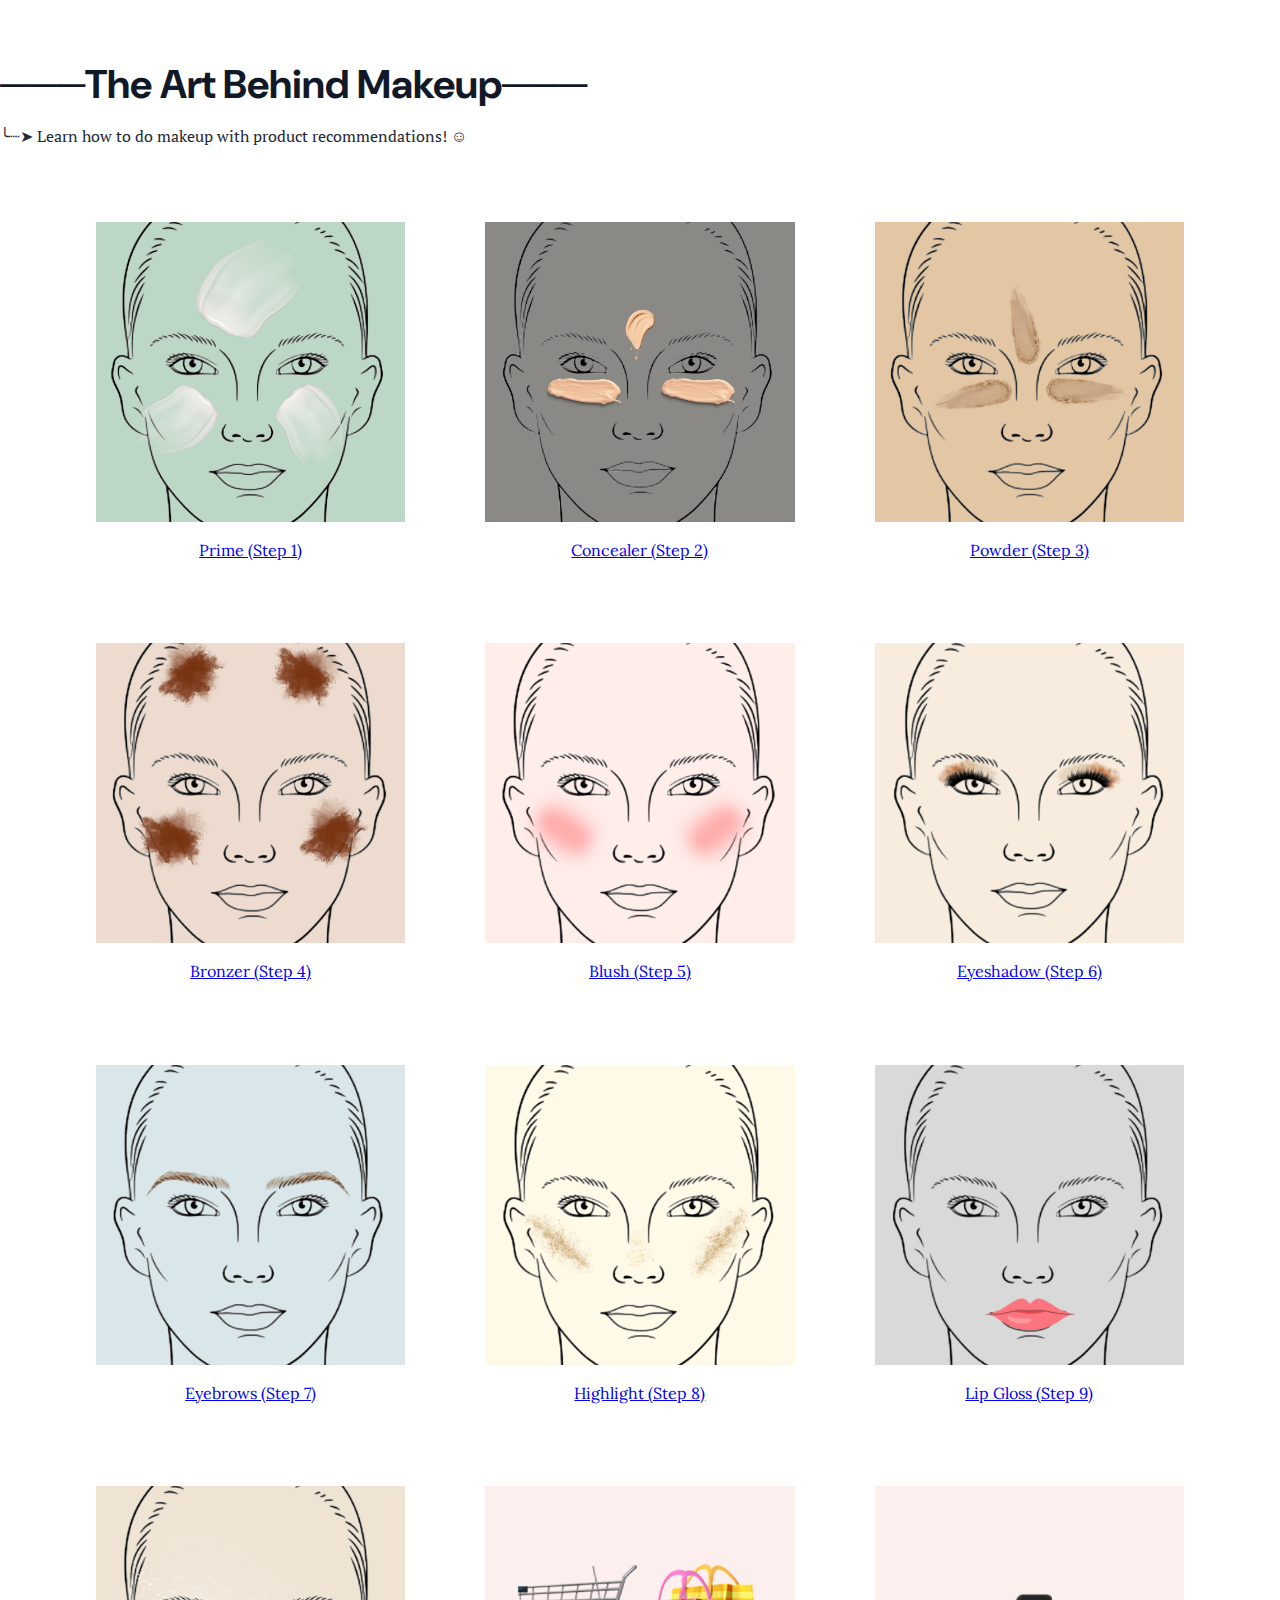
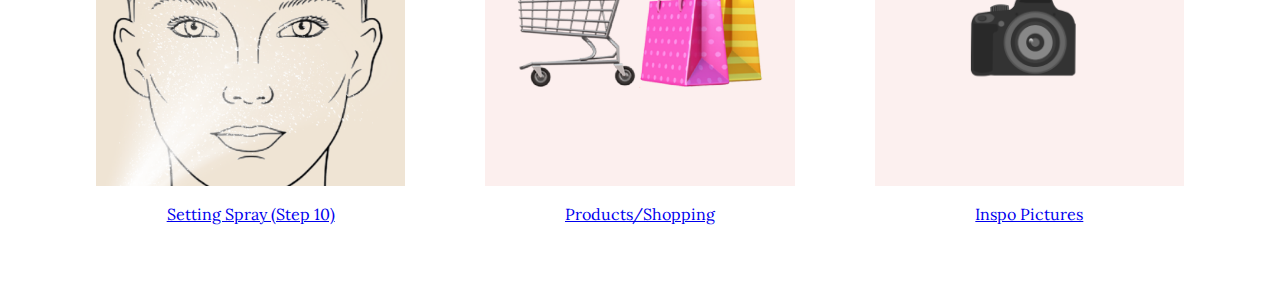
<file: index.html>
<!DOCTYPE html>
<html lang="en">
<head>
  <meta charset="UTF-8">
  <meta name="viewport" content="width=device-width, initial-scale=1.0">

  <title>The Art Behind Makeup</title>
  <link rel="stylesheet" href="styles.css">

</head>
<body>
  <div class="image-box">
    <h1>───The Art Behind Makeup───</h1>
    <p>╰┈➤ Learn how to do makeup with product recommendations! ☺ </p>
  </div>

<head>
    <meta charset="UTF-8">
    <meta name="viewport" content="width=device-width, initial-scale=1.0">
    <link rel="stylesheet" href="new-style.css">
        <link rel="stylesheet" href="styles.css">

    <title>Photo Grid - Shopping</title>
</head>
<body>
  <main class="photo-grid">
    <div class="photo-item">
      <img src="images/entry1faceoutline.png" alt="outline">
      <a href="entries/entry-1.html">Prime (Step 1)</a>
    </div>

    <div class="photo-item">
      <img src="images/2faceoutline.png"  alt="outline">
      <a href="entries/entry-2.html">Concealer (Step 2)</a>
    </div>
    
<div class="photo-item">
      <img src="images/faceoutline3powder.png""  alt="outline">
      <a href="entries/entry-3.html">Powder (Step 3)</a>
    </div>

    <div class="photo-item">
      <img src="images/faceoutlinebronzer.png" ""  alt="outline">
      <a href="entries/entry-4.html">Bronzer (Step 4)</a>
    </div>

<div class="photo-item">
      <img src="images/faceoutlineblush.png" ""  alt="outline">
      <a href="entries/entry-5.html">Blush (Step 5)</a>
    </div>

    <div class="photo-item">
      <img src="images/faceoutlineeyeshadow.png"""  alt="outline">
      <a href="entries/entry-6.html">Eyeshadow (Step 6)</a>
    </div>

  <div class="photo-item">
      <img src="images/faceoutlineeyebrows.png"""  alt="outline">
      <a href="entries/entry-7.html">Eyebrows (Step 7)</a>
    </div>

      <div class="photo-item">
      <img src="images/highlightfaceoutline.png"""  alt="outline">
      <a href="entries/entry-8.html">Highlight (Step 8)</a>
    </div>

    <div class="photo-item">
      <img src="images/faceoutlinelipgloss.png"""  alt="outline">
      <a href="entries/entry-9.html">Lip Gloss (Step 9)</a>
    </div>
     
    <div class="photo-item">
      <img src="images/faceoutlinespray.png"""  alt="outline">
      <a href="entries/entry-10.html">Setting Spray (Step 10)</a>
    </div>

    <div class="photo-item">
      <img src="images/products shopping logo.png ""  alt="outline">
      <a href="entries/entry-11.html">Products/Shopping</a>
    </div>
    <div class="photo-item">
      <img src="images/inspicon.png ""  alt="outline">
      <a href="entries/entry-12.html">Inspo Pictures</a>
    </div>

 
  </body>
</html>
</file>
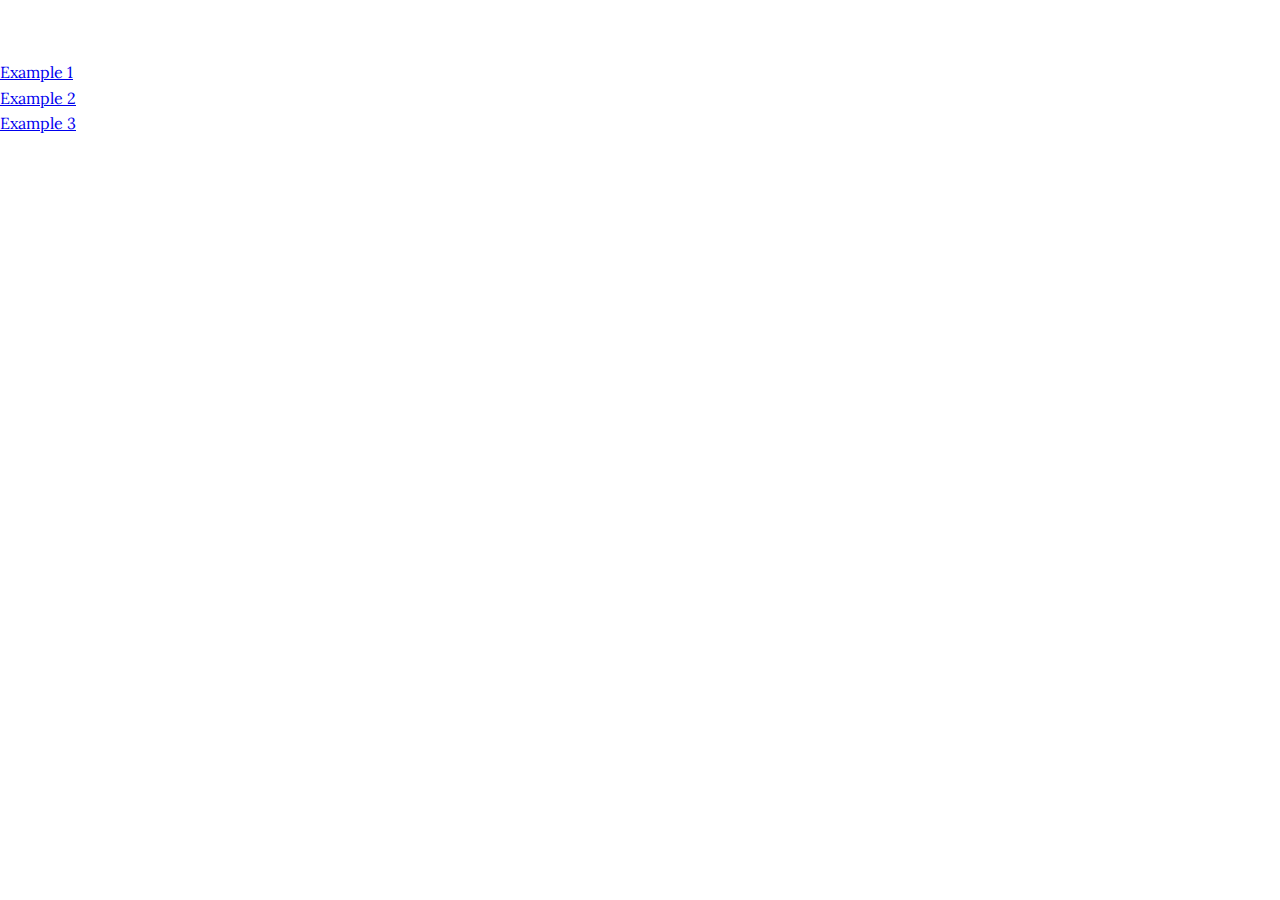
<file: p5js/index.html>
<!DOCTYPE html>
<html lang="en">
<head>
  <link rel="stylesheet" href="../styles.css">
  <meta charset="UTF-8">
  <meta name="viewport" content="width=device-width, initial-scale=1.0">
  <title>Document</title>
</head>
<body>


<ul>
    <li>  <a href="ex_1/">Example 1</a> </li>
</ul>

<ul>
    <li>  <a href="ex_2/">Example 2</a> </li>
</ul>

<ul>
    <li>  <a href="ex_3/">Example 3</a> </li>
</ul>


</body>
</html>
</file>
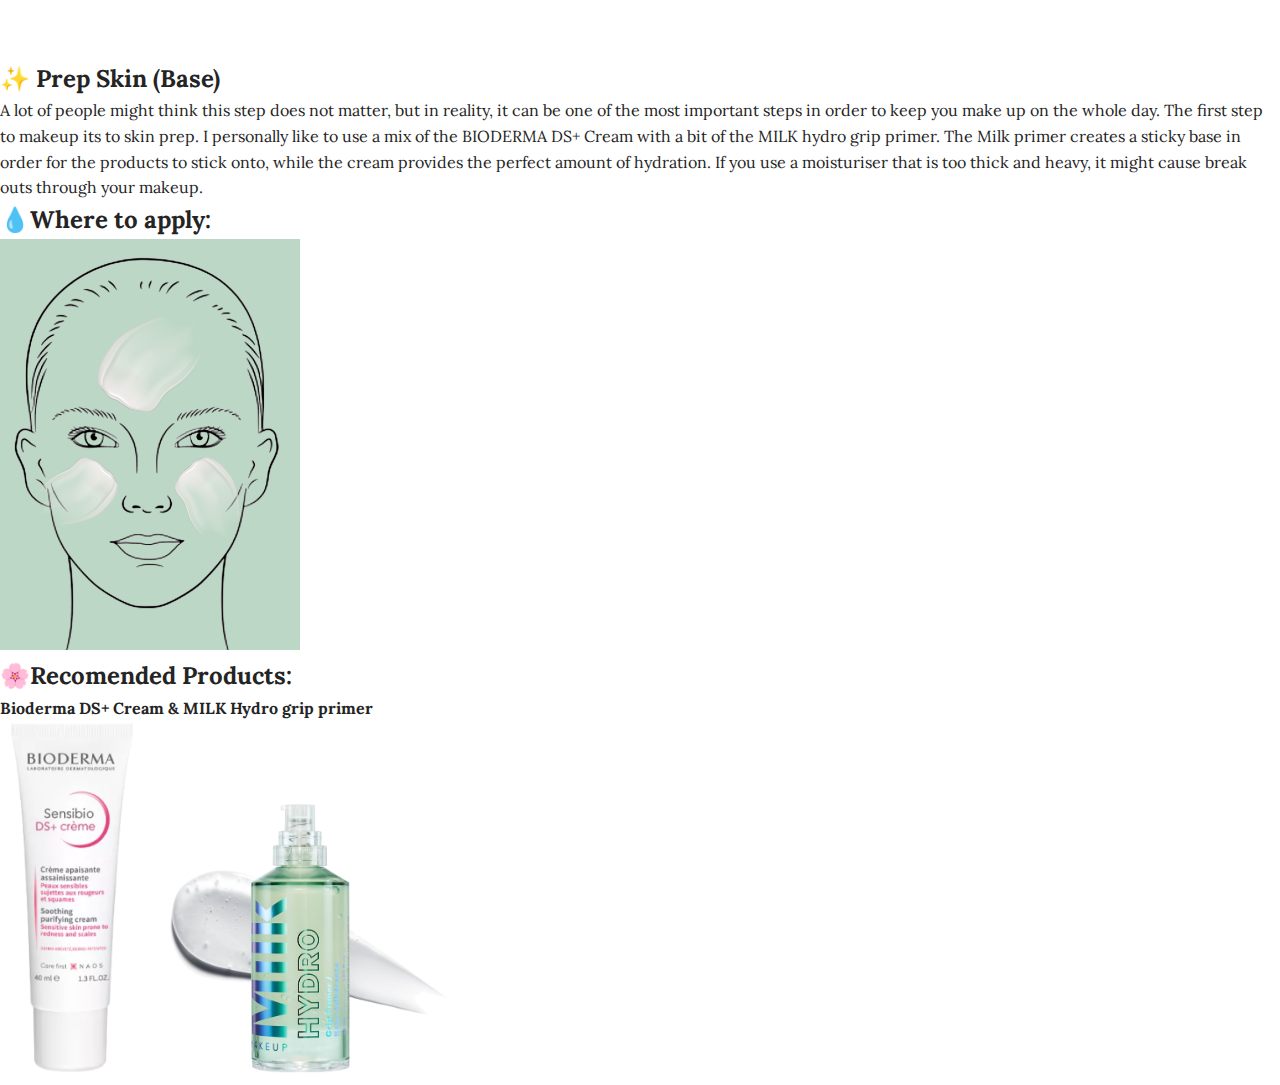
<file: entries/entry-1.html>
<!DOCTYPE html>
<html lang="en">
<head>
  <link rel="stylesheet" href="../styles.css">
  <meta charset="UTF-8">
  <meta name="viewport" content="width=device-width, initial-scale=1.0">
  <title>Document</title>
</head>
<body>

  <div class="content-box">
    <h2>✨ Prep Skin (Base)</h2>
    <p>A lot of people might think this step does not matter, but in reality, it can be one of the most important steps in order to keep you make up on the whole day. The first step to makeup its to skin prep. I personally like to use a mix of the BIODERMA DS+ Cream with a bit of the MILK hydro grip primer. The Milk primer creates a sticky base in order for the products to stick onto, while the cream provides the perfect amount of hydration. If you use a moisturiser that is too thick and heavy, it might cause break outs through your makeup.</p>
  </div>

  <div class="image-box">
     <h2>💧Where to apply:</h2> 
    <img src="../images/entry1faceoutline.png" width="300">
  </div>
  <div class="image-box">
    <h2>🌸Recomended Products:</h2>
    <h4>Bioderma DS+ Cream & MILK Hydro grip primer</h4>
    <img src="../images/biodermacream.png" width="150">
    <img src="../images/milkprimer.png" width="300">
  </div>

</body>
</html>
</file>
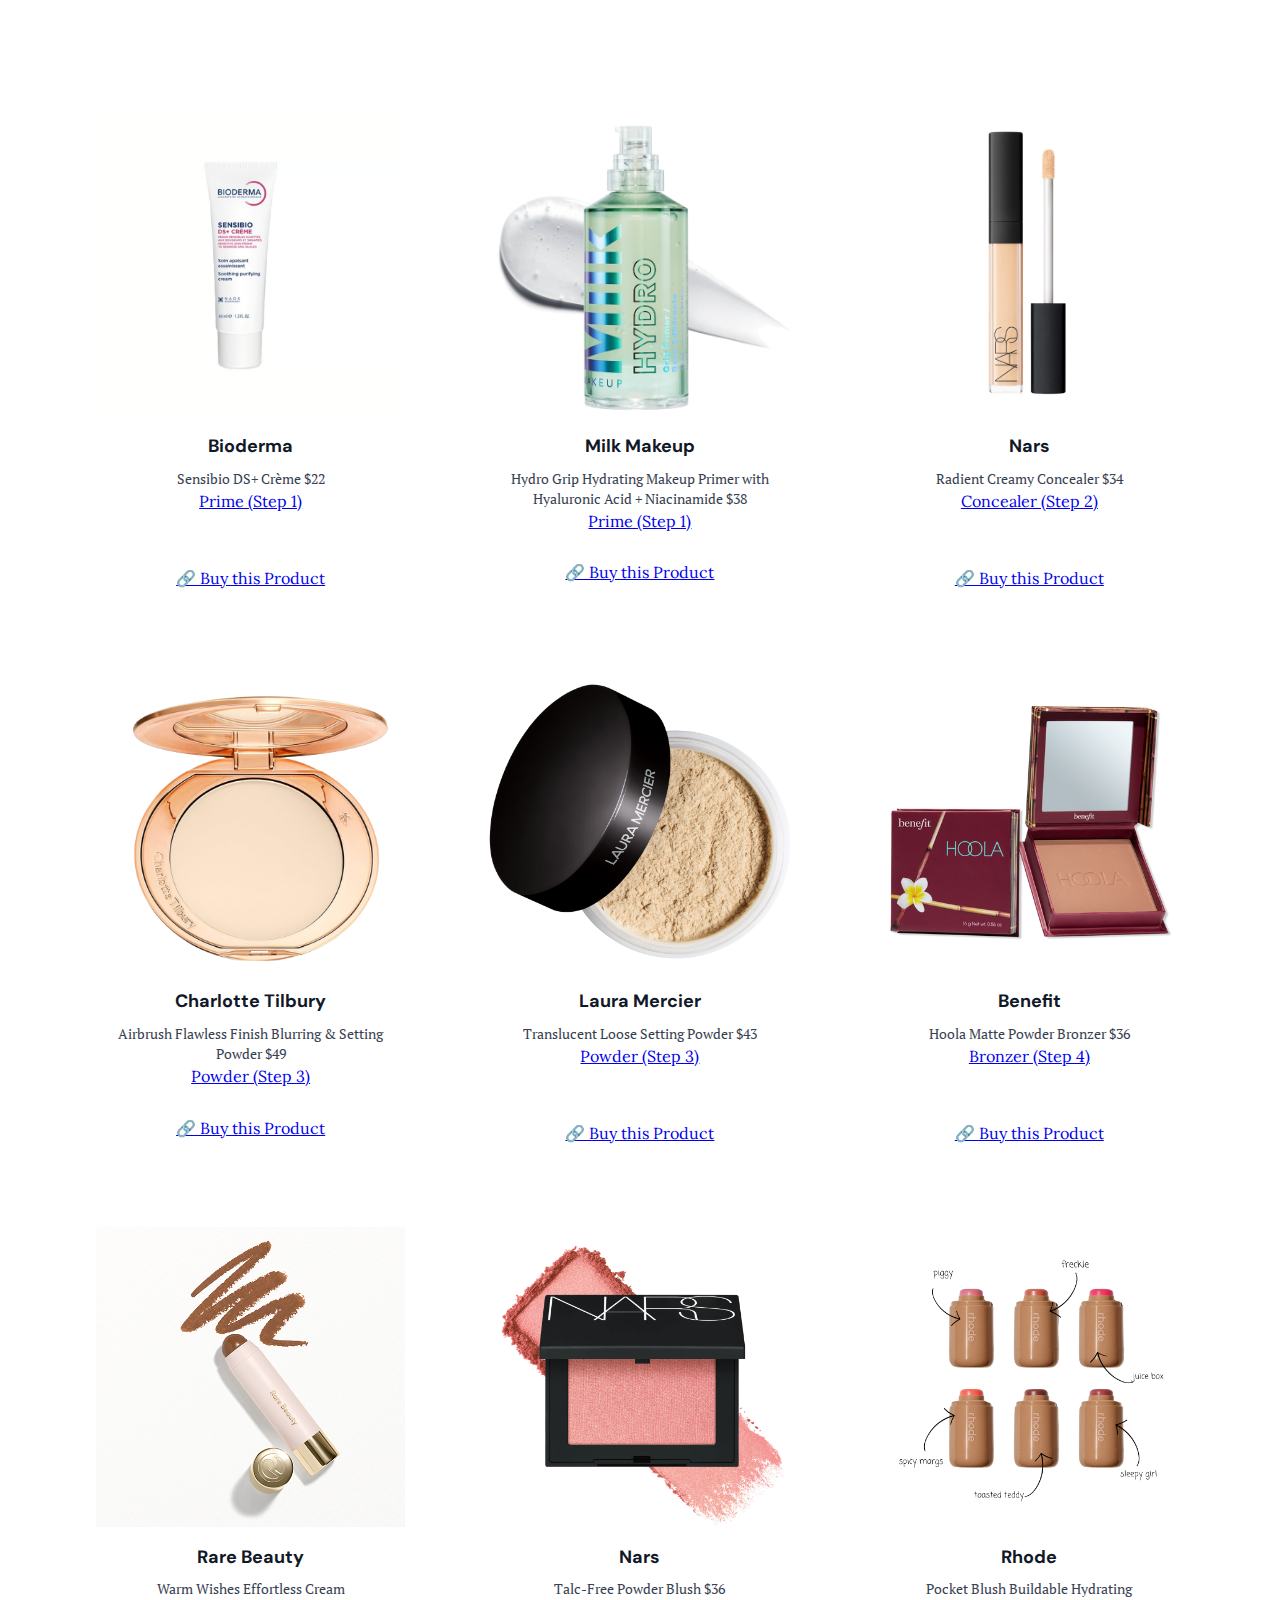
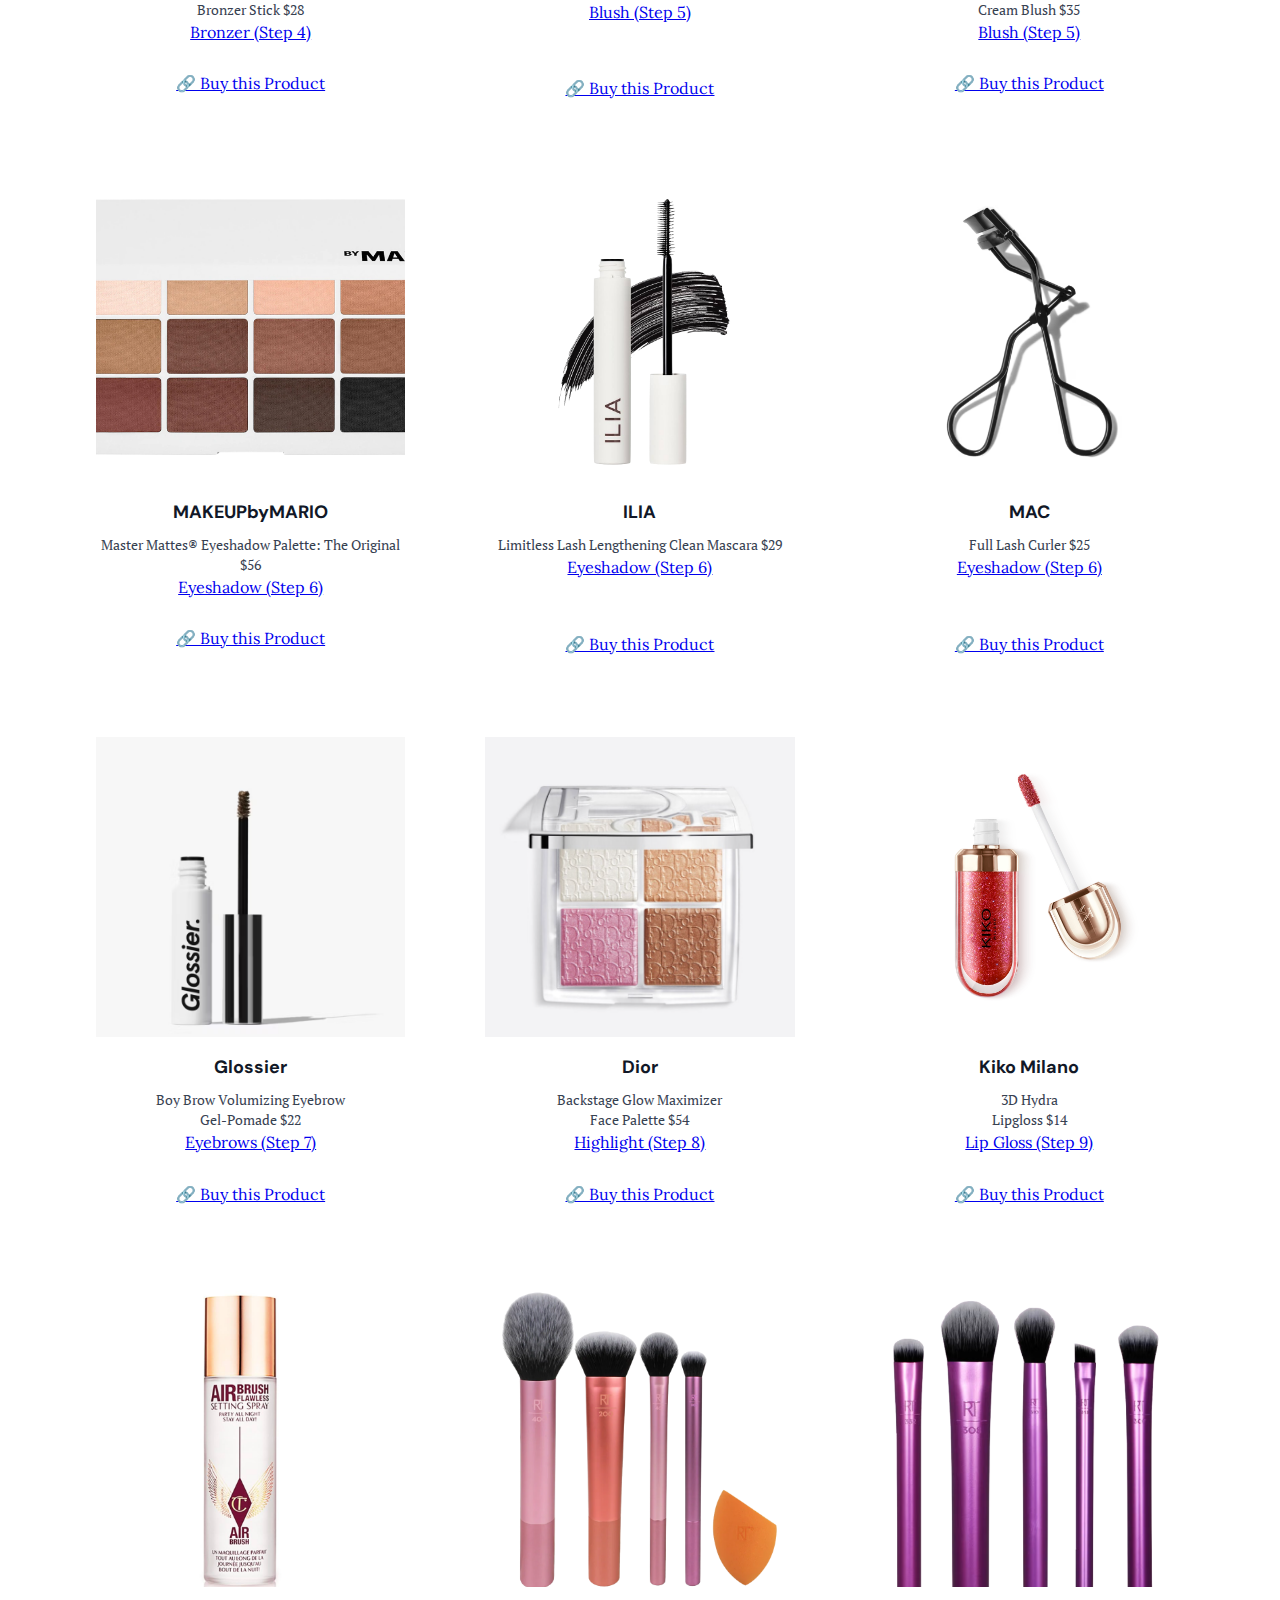
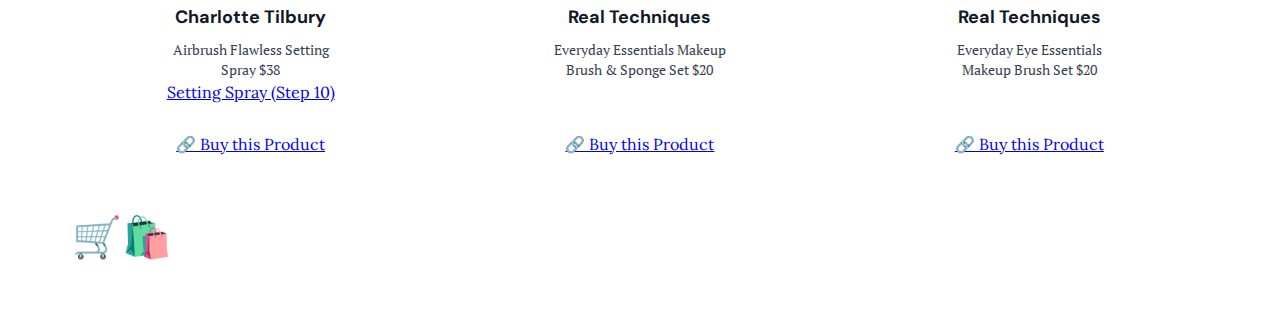
<file: entries/entry-11.html>
<!DOCTYPE html>
<html lang="en">
<head>
    <meta charset="UTF-8">
    <meta name="viewport" content="width=device-width, initial-scale=1.0">
    <link rel="stylesheet" href="../new-style.css">
        <link rel="stylesheet" href="../styles.css">

    <title>Photo Grid - Shopping</title>
</head>
<body>
  <main class="photo-grid">
    <div class="photo-item">
      <img src="../images/biodermashopping.png" alt="Bioderma">
      <div class="photo-name">Bioderma</div>
      <p class="photo-caption">Sensibio DS+ Crème $22</p>
      <a href="entry-1.html">Prime (Step 1)</a> <br>
         <br> <br>
         <a href=https://www.bioderma.sa/our-products/sensibio/ds-creme>🔗 Buy this Product</a>
    </div>
    
    <div class="photo-item">
      <img src="../images/milkprimer.png" alt="Primer">
      <div class="photo-name">Milk Makeup</div>
      <p class="photo-caption">Hydro Grip Hydrating Makeup Primer with Hyaluronic Acid + Niacinamide $38</p>
         <a href="entry-1.html">Prime (Step 1)</a> <br>
         <br>
         <a href=https://www.sephora.com/product/hydro-grip-primer-P441813?skuId=2169423>🔗 Buy this Product</a>
       
    </div>
    
    <div class="photo-item">
      <img src="../images/concealershopping.png" alt="Nars">
      <div class="photo-name">Nars</div>
      <p class="photo-caption">Radient Creamy Concealer $34</p>
      <a href="entry-2.html">Concealer (Step 2)</a> <br>
         <br> <br>
         <a href=https://www.sephora.com/product/P377873>🔗 Buy this Product</a>
    </div>
    
    <div class="photo-item">
      <img src="../images/charlottetilburypowder.png" alt="powder">
      <div class="photo-name">Charlotte Tilbury</div>
      <p class="photo-caption">Airbrush Flawless Finish Blurring & Setting Powder $49</p>
        <a href="entry-3.html">Powder (Step 3)</a> <br>
         <br> 
         <a href=https://www.sephora.com/product/airbrush-flawless-finish-setting-powder-P433526>🔗 Buy this Product</a>
    </div>
    
    <div class="photo-item">
      <img src="../images/lauramercierpowder.png" alt="Powder">
      <div class="photo-name">Laura Mercier</div>
      <p class="photo-caption">Translucent Loose Setting Powder $43</p>
      <a href="entry-3.html">Powder (Step 3)</a> <br>
         <br> <br>
         <a href=https://www.sephora.com/product/P109908>🔗 Buy this Product</a>
    </div>
    
    <div class="photo-item">
      <img src="../images/hoolabronzer.png" alt="Brozer">
      <div class="photo-name">Benefit</div>
      <p class="photo-caption">Hoola Matte Powder Bronzer $36</p>
      <a href="entry-4.html">Bronzer (Step 4)</a> <br>
         <br> <br>
         <a href=https://www.sephora.com/product/P290636>🔗 Buy this Product</a>
    </div>
    
    <div class="photo-item">
      <img src="../images/countourstick.jpg" alt="Bronzer">
      <div class="photo-name">Rare Beauty</div>
      <p class="photo-caption">Warm Wishes Effortless Cream <br> Bronzer Stick $28</p>
      <a href="entry-4.html">Bronzer (Step 4)</a> <br>
         <br>
         <a href=https://www.sephora.com/product/P479343>🔗 Buy this Product</a>
    </div>
    
    <div class="photo-item">
      <img src="../images/narsblush.png" alt="Blush">
      <div class="photo-name">Nars</div>
      <p class="photo-caption">Talc-Free Powder Blush $36</p>
       <a href="entry-5.html">Blush (Step 5)</a>  <br>
         <br> <br>
         <a href=https://www.sephora.com/product/P2855?skuId=2756351>🔗 Buy this Product</a>
    </div>

    <div class="photo-item">
      <img src="../images/rhodeblush.png" alt="Blush">
      <div class="photo-name">Rhode</div>
      <p class="photo-caption">Pocket Blush Buildable Hydrating  <br> Cream Blush $35</p>
        <a href="entry-5.html">Blush (Step 5)</a>  <br>
         <br> 
         <a href=https://www.sephora.com/product/P517483>🔗 Buy this Product</a>
    </div>
    
    <div class="photo-item">
      <img src="../images/eyeshadowpallete.png" alt="Shadow">
      <div class="photo-name">MAKEUPbyMARIO</div>
      <p class="photo-caption">Master Mattes® Eyeshadow Palette: The Original $56</p>
      <a href="entry-6.html">Eyeshadow (Step 6)</a> <br>
         <br> 
         <a href=https://www.sephora.com/product/P98364786>🔗 Buy this Product</a>
    </div>

        <div class="photo-item">
      <img src="../images/iliamascara.png" alt="Mascara">
      <div class="photo-name">ILIA</div>
      <p class="photo-caption">Limitless Lash Lengthening Clean Mascara $29</p>
       <a href="entry-6.html">Eyeshadow (Step 6)</a> <br>
         <br> <br>
         <a href=https://www.sephora.com/product/P431750?skuId=2335198>🔗 Buy this Product</a>
    </div>
    
    <div class="photo-item">
      <img src="../images/eyelashcurler.png" alt="eyelashcurler">
      <div class="photo-name">MAC</div>
      <p class="photo-caption">Full Lash Curler $25</p>
       <a href="entry-6.html">Eyeshadow (Step 6)</a> <br>
         <br> <br>
         <a href=https://www.maccosmetics.com/product/14327/22412/products/brushes-tools/tools/accessories/full-lash-curler>🔗 Buy this Product</a>
    </div>
    
    <div class="photo-item">
      <img src="../images/boybrowcropped.png" alt="Brow">
      <div class="photo-name">Glossier</div>
      <p class="photo-caption">Boy Brow Volumizing Eyebrow <br> Gel-Pomade $22</p> 
       <a href="entry-7.html">Eyebrows (Step 7)</a> <br>
         <br> 
         <a href=https://www.sephora.com/product/glossier-boy-brow-volumizing-eyebrow-gel-pomade-P504526?skuId=2702173&icid2=products%20grid:p504526:product>🔗 Buy this Product</a>
    </div>

    <div class="photo-item">
      <img src="../images/diorhighlighter.png" alt="highlighter">
      <div class="photo-name">Dior</div>
      <p class="photo-caption">Backstage Glow Maximizer <br> Face Palette $54</p>
    <a href="entry-8.html">Highlight (Step 8)</a> <br>
         <br> 
         <a href=https://www.sephora.com/product/backstage-face-glow-maximizer-palette-P517565?skuId=2882553&icid2=products%20grid:p517565:product>🔗 Buy this Product</a>
    </div>

     <div class="photo-item">
      <img src="../images/kikogloss.png" alt="gloss">
      <div class="photo-name">Kiko Milano</div>
      <p class="photo-caption">3D Hydra <br> Lipgloss $14</p>
    <a href="entry-9.html">Lip Gloss (Step 9)</a> <br>
         <br> 
         <a href=https://www.kikocosmetics.com/en-us/p/47154/?utm_medium=cpc&utm_source=google&utm_campaign=US_PMAX_KIKO_Allproducts&gclsrc=aw.ds&gad_source=1&gad_campaignid=21118502617&gbraid=0AAAAADgvFxIehy7VwhQv82Hh3esR09tdo&gclid=CjwKCAiA2svIBhB-EiwARWDPjrt4bj3wxWz5bETGF6qpkNAFsi-AKJOpAPu4xuFQCJ7Uv3kO5FzOLhoCPdEQAvD_BwE>🔗 Buy this Product</a>
    </div>
    </div>

    <div class="photo-item">
      <img src="../images/setting spray.png" alt="setting">
      <div class="photo-name">Charlotte Tilbury</div>
      <p class="photo-caption">Airbrush Flawless Setting <br> Spray $38</p>
      <a href="entry-10.html">Setting Spray (Step 10)</a> <br>
         <br> 
         <a href=https://www.sephora.com/product/charlotte-tilbury-airbrush-flawless-setting-spray-P461147?skuId=2368439&icid2=products%20grid:p461147:product>🔗 Buy this Product</a>
    </div>
    </div>

<div class="photo-item">
      <img src="../images/facebrushes.png" alt="brushes">
      <div class="photo-name">Real Techniques</div>
      <p class="photo-caption">Everyday Essentials Makeup <br>Brush & Sponge Set $20</p>
   <br> <br>
         <a href=https://www.ulta.com/p/everyday-essentials-makeup-brush-sponge-set-pimprod2000627?sku=2534700&cmpid=PS_Non!google!Product_Listing_Ads&cagpspn=pla&CATCI=&CAAGID=&CAWELAID=&gad_source=1&gad_campaignid=23210091095&gbraid=0AAAAAD9rLH5j9k7RrdOycS1H25Oc9oWUm&gclid=CjwKCAiAz_DIBhBJEiwAVH2XwH8LlQybAArRkI9Gov5WQN9ReKPvjWjptukvPxmVXWPbHm450WkGTRoC3bQQAvD_BwE>🔗 Buy this Product</a>
    </div>

    <div class="photo-item">
      <img src="../images/shadowbrushedcropped.png" alt="brushes">
      <div class="photo-name">Real Techniques</div>
      <p class="photo-caption">Everyday Eye Essentials <br>Makeup Brush Set $20</p>
      <br> <br>
         <a href=https://www.ulta.com/p/everyday-eye-essentials-makeup-brush-set-pimprod2018272?sku=2568541&cmpid=PS_Non!google!Product_Listing_Ads&cagpspn=pla&CATCI=pla-1843189647101&CAAGID=28397269470&CAWELAID=&CATARGETID=330000200002991483&CADevice=c&gad_source=1&gad_campaignid=412312470&gbraid=0AAAAAD9rLH6vRpJFtzkzQz9DXD1B9-nUc&gclid=CjwKCAiAz_DIBhBJEiwAVH2XwAbwlMaewFtycEhYgxCfQlEqJBAvvaOdz028l4toznHDk_o0klx2FBoCPzYQAvD_BwE>🔗 Buy this Product</a>
    </div>

  <h1>🛒🛍️</h1>





  </main>
</body>
</html>
</file>
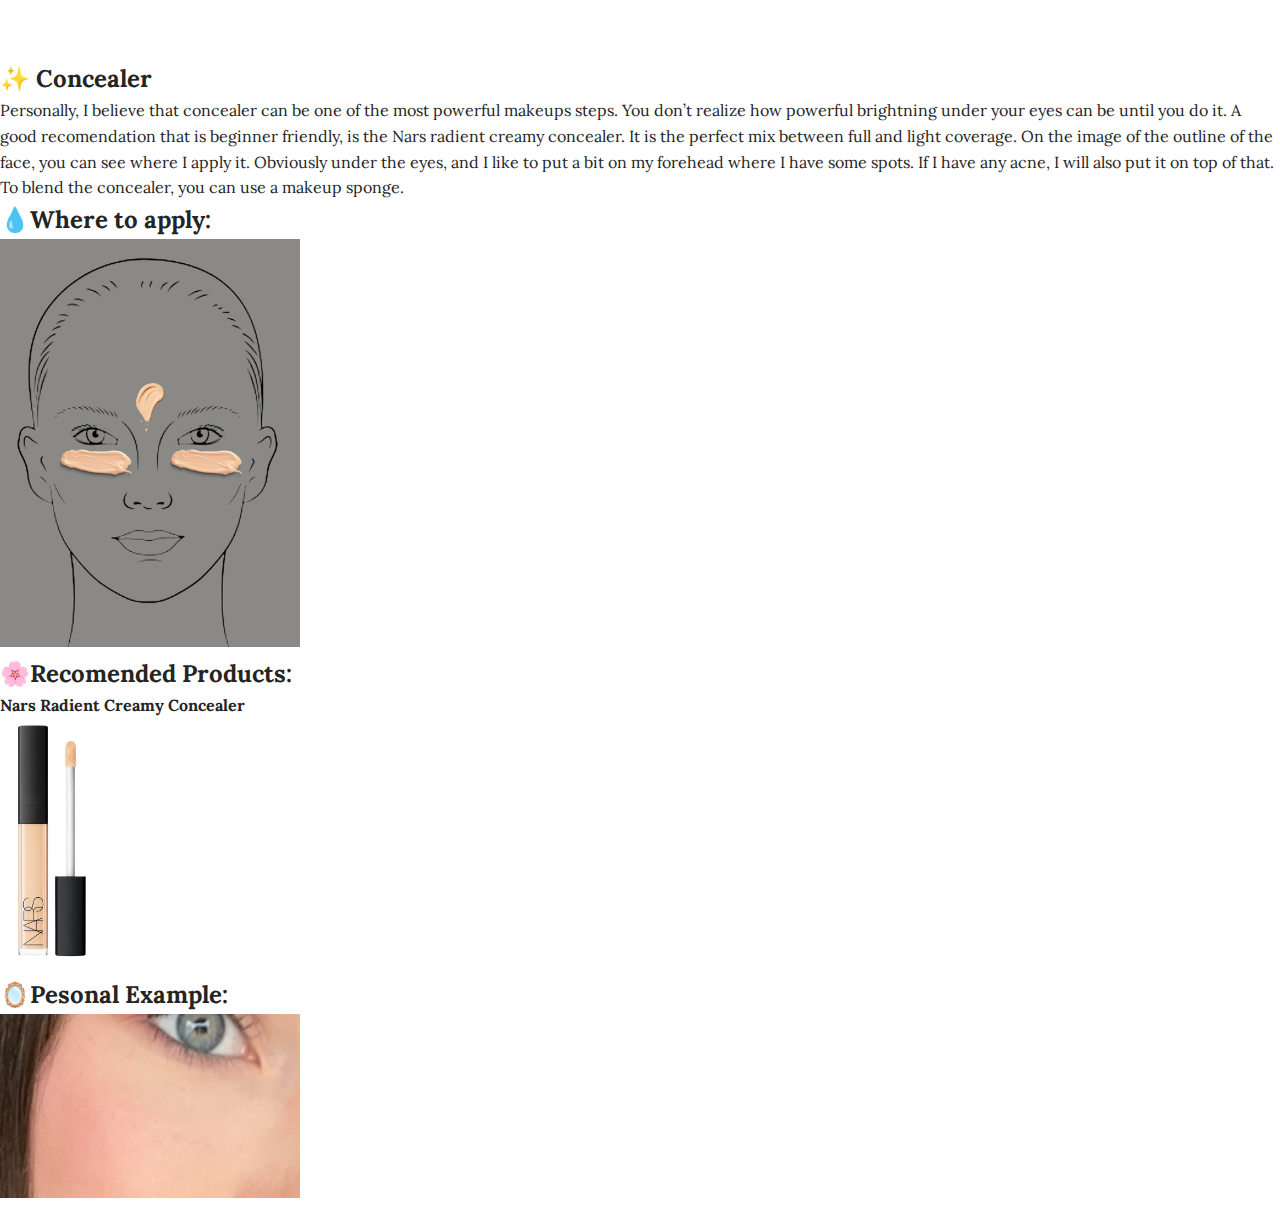
<file: entries/entry-2.html>
<!DOCTYPE html>
<html lang="en">
<head>
     <link rel="stylesheet" href="../styles.css">
    <meta charset="UTF-8">
    <meta name="viewport" content="width=device-width, initial-scale=1.0">
    <title>Document</title>
</head>

  <div class="content-box">
    <h2>✨ Concealer</h2>
    <p>Personally, I believe that concealer can be one of the most powerful makeups steps. You don’t realize how powerful brightning under your eyes can be until you do it. A good recomendation that is beginner friendly, is the Nars radient creamy concealer. It is the perfect mix between full and light coverage. On the image of the outline of the face, you can see where I apply it. Obviously under the eyes, and I like to put a bit on my forehead where I have some spots. If I have any acne, I will also put it on top of that. To blend the concealer, you can use a makeup sponge. </p>
  </div>

  <div class="image-box">
     <h2>💧Where to apply:</h2> 
    <img src="../images/2faceoutline.png" width="300">
  </div>
  <div class="image-box">
    <h2>🌸Recomended Products:</h2>
    <h4>Nars Radient Creamy Concealer</h4>
    <img src="../images/narsconcealer.png" width="100">
  </div>
  <div class="image-box">
    <h2>🪞Pesonal Example:</h2>
    <img src="../images/concealermakeup.png" width="300">
  </div>

</body>
</html>
</file>
<file: styles.css>
/* Import Google Fonts */
@import url('https://fonts.googleapis.com/css2?family=Lora:wght@400;500;600&family=Inter:wght@300;400;500&display=swap');

/* CSS Custom Properties */
:root {
  /* Light Theme */
  --bg-primary: #ffffff;
  --bg-secondary: #f8f9fa;
  --text-primary: #242424;
  --text-secondary: #6b6b6b;
  --text-tertiary: #a8a8a8;
  --border-light: #e6e6e6;
  --accent-green: #1a8917;
  --accent-hover: #156312;
  
  /* Typography */
  --font-serif: 'Lora', serif;
  --font-sans: 'Inter', sans-serif;
  
  /* Spacing */
  --space-xs: 0.25rem;
  --space-sm: 0.5rem;
  --space-md: 1rem;
  --space-lg: 1.5rem;
  --space-xl: 2rem;
  --space-2xl: 3rem;
  --space-3xl: 4rem;
  
  /* Layout */
  --max-width: 680px;
  --header-height: 60px;
}

/* Dark Theme */
[data-theme="dark"] {
  --bg-primary: #0f0f0f;
  --bg-secondary: #1a1a1a;
  --text-primary: #e6e6e6;
  --text-secondary: #b3b3b3;
  --text-tertiary: #6b6b6b;
  --border-light: #2a2a2a;
}

/* Reset */
* {
  margin: 0;
  padding: 0;
  box-sizing: border-box;
}

body {
  font-family: var(--font-serif);
  background-color: var(--bg-primary);
  color: var(--text-primary);
  line-height: 1.6;
  transition: background-color 0.3s ease, color 0.3s ease;
  padding-top: var(--header-height);
}

/* Header */
.header {
  position: fixed;
  top: 0;
  left: 0;
  right: 0;
  height: var(--header-height);
  background-color: var(--bg-primary);
  border-bottom: 1px solid var(--border-light);
  z-index: 100;
  backdrop-filter: blur(20px);
  -webkit-backdrop-filter: blur(20px);
}

.header-container {
  display: flex;
  align-items: center;
  justify-content: space-between;
  max-width: var(--max-width);
  margin: 0 auto;
  padding: 0 var(--space-lg);
  height: 100%;
}

.logo {
  font-family: var(--font-sans);
  font-size: 1.5rem;
  font-weight: 500;
  color: var(--text-primary);
  text-decoration: none;
}

.theme-toggle {
  background: none;
  border: none;
  cursor: pointer;
  padding: var(--space-sm);
  border-radius: 50%;
  transition: background-color 0.2s ease;
  font-size: 1.2rem;
}

.theme-toggle:hover {
  background-color: var(--bg-secondary);
}

/* Main Content */
.main {
  max-width: var(--max-width);
  margin: 0 auto;
  padding: 0 var(--space-lg);
}

.article {
  padding: var(--space-2xl) 0;
}

/* Article Header */
.article-header {
  margin-bottom: var(--space-3xl);
}

.title {
  font-size: 2.5rem;
  font-weight: 600;
  line-height: 1.2;
  margin-bottom: var(--space-lg);
  color: var(--text-primary);
}

.subtitle {
  font-size: 1.25rem;
  color: var(--text-secondary);
  margin-bottom: var(--space-2xl);
  font-weight: 400;
}

.article-meta {
  display: flex;
  align-items: center;
}

.author {
  display: flex;
  align-items: center;
  gap: var(--space-md);
}

.author-avatar {
  width: 44px;
  height: 44px;
  background-color: var(--accent-green);
  border-radius: 50%;
  display: flex;
  align-items: center;
  justify-content: center;
  color: white;
  font-family: var(--font-sans);
  font-weight: 500;
  font-size: 0.9rem;
}

.author-name {
  font-family: var(--font-sans);
  font-weight: 500;
  color: var(--text-primary);
  font-size: 0.95rem;
}

.publish-info {
  font-family: var(--font-sans);
  font-size: 0.9rem;
  color: var(--text-secondary);
  margin-top: var(--space-xs);
}

.separator {
  margin: 0 var(--space-sm);
}

/* Featured Image */
.featured-image {
  margin: var(--space-2xl) 0 var(--space-3xl);
  border-radius: 6px;
  overflow: hidden;
}

.featured-image img {
  width: 100%;
  height: auto;
  display: block;
}

/* Article Content */
.article-content {
  margin-bottom: var(--space-3xl);
}

.paragraph {
  font-size: 1.25rem;
  line-height: 1.7;
  margin-bottom: var(--space-xl);
  color: var(--text-primary);
}

.paragraph:first-child::first-letter {
  font-size: 3.5rem;
  line-height: 1;
  float: left;
  margin: 0 0.1em 0 0;
  color: var(--accent-green);
  font-weight: 600;
}

/* Article Footer */
.article-footer {
  border-top: 1px solid var(--border-light);
  padding-top: var(--space-xl);
  display: flex;
  justify-content: space-between;
  align-items: center;
  flex-wrap: wrap;
  gap: var(--space-lg);
}

.tags {
  display: flex;
  flex-wrap: wrap;
  gap: var(--space-sm);
}

.tag {
  font-family: var(--font-sans);
  font-size: 0.85rem;
  color: var(--text-secondary);
  background-color: var(--bg-secondary);
  padding: var(--space-sm) var(--space-md);
  border-radius: 20px;
  text-decoration: none;
  transition: background-color 0.2s ease;
}

.tag:hover {
  background-color: var(--border-light);
}

.engagement {
  display: flex;
  align-items: center;
  gap: var(--space-md);
}

.clap-button {
  display: flex;
  align-items: center;
  gap: var(--space-sm);
  background: none;
  border: 1px solid var(--border-light);
  border-radius: 20px;
  padding: var(--space-sm) var(--space-md);
  cursor: pointer;
  font-family: var(--font-sans);
  font-size: 0.9rem;
  color: var(--text-secondary);
  transition: all 0.2s ease;
}

.clap-button:hover {
  border-color: var(--accent-green);
  color: var(--accent-green);
  transform: translateY(-1px);
}

.clap-icon {
  font-size: 1rem;
}

/* Responsive Design */
@media (max-width: 768px) {
  .main {
    padding: 0 var(--space-md);
  }
  
  .header-container {
    padding: 0 var(--space-md);
  }
  
  .title {
    font-size: 2rem;
  }
  
  .subtitle {
    font-size: 1.1rem;
  }
  
  .paragraph {
    font-size: 1.15rem;
  }
  
  .paragraph:first-child::first-letter {
    font-size: 2.8rem;
  }
  
  .article-footer {
    flex-direction: column;
    align-items: flex-start;
  }
}

@media (max-width: 480px) {
  .main {
    padding: 0 var(--space-md);
  }
  
  .article {
    padding: var(--space-xl) 0;
  }
  
  .title {
    font-size: 1.75rem;
  }
  
  .paragraph {
    font-size: 1.1rem;
  }
  
  .author {
    flex-direction: column;
    align-items: flex-start;
    gap: var(--space-sm);
  }
  
  .author-avatar {
    width: 36px;
    height: 36px;
  }
}

/* Smooth scrolling */
html {
  scroll-behavior: smooth;
}

/* Focus styles for accessibility */
.theme-toggle:focus,
.clap-button:focus,
.tag:focus {
  outline: 2px solid var(--accent-green);
  outline-offset: 2px;
}

/* Selection styling */
::selection {
  background-color: var(--accent-green);
  color: white;
}

/* Loading animation */
@keyframes fadeIn {
  from { 
    opacity: 0; 
    transform: translateY(20px); 
  }
  to { 
    opacity: 1; 
    transform: translateY(0); 
  }
}

.article {
  animation: fadeIn 0.8s ease-out;
}
</file>
<file: new-style.css>
@import url('https://fonts.googleapis.com/css2?family=DM+Sans:ital,opsz,wght@0,9..40,100..1000;1,9..40,100..1000&family=PT+Serif:ital,wght@0,400;0,700;1,400;1,700&display=swap');

:root {
  --color-primary: #111827;      
  
  
  --gray-50: #F9FAFB;
  --gray-100: #F3F4F6;
  --gray-200: #E5E7EB;
  --gray-300: #D1D5DB;
  --gray-400: #9CA3AF;
  --gray-500: #6B7280;
  --gray-600: #4B5563;
  --gray-700: #374151;
  --gray-800: #1F2937;
  --gray-900: #111827;
  
  --font-heading: "DM Sans", sans-serif;
  --font-body: "PT Serif", serif;
}

/* === BASE STYLES === */
* {
  margin: 0;
  padding: 0;
  box-sizing: border-box;
}

body {
  font-family: var(--font-body);
  font-weight: 400;
  line-height: 1.6;
  color: var(--gray-800);
  background-color: var(--gray-100);
}

p {
  font-family: var(--font-body);
  font-weight: 400;
  line-height: 1.6;
  color: var(--gray-800);
  margin-bottom: 1rem;
}

h1, h2, h3, h4, h5, h6 {
  font-family: var(--font-heading);
  font-weight: 700;
  line-height: 1.2;
  color: var(--color-primary);
  margin-bottom: 1rem;
}

h1 {
  font-size: 2.5rem;
}

h2 {
  font-size: 2rem;
}

h3 {
  font-size: 1.5rem;
}

img {
  max-width: 100%;
  height: auto;
  display: block;
  margin: 1rem 0;
}

/* === DEFAULT LAYOUT === */
main {
  padding: 2rem;
  margin: 0 auto;
  max-width: 60vw;
}

section {
  background-color: white;
  padding: 2rem;
  margin-bottom: 2rem;
}

/* === TWO COLUMN LAYOUT === */
main.two-column {
  display: grid;
  grid-template-columns: 1fr 1fr;
  gap: 2rem;
  max-width: 1200px;
}

main.two-column section {
  margin-bottom: 0;
}

/* === THREE COLUMN LAYOUT === */
main.three-column {
  display: grid;
  grid-template-columns: 1fr 1fr 1fr;
  gap: 2rem;
  max-width: 1400px;
}

main.three-column section {
  margin-bottom: 0;
}

main.three-column h1,
main.three-column h2,
main.three-column h3 {
  color: var(--color-secondary);
}

/* === MEDIUM STYLE LAYOUT === */
main.medium-style {
  display: block;
  max-width: 680px;
  padding: 3rem 2rem;
}

main.medium-style section {
  padding: 0;
  margin-bottom: 3rem;
}

body:has(main.medium-style) {
  background-color: white;
  line-height: 1.8;
  color: var(--gray-900);
}

main.medium-style p {
  line-height: 1.8;
  color: var(--gray-900);
  margin-bottom: 1.5rem;
  font-size: 1.125rem;
}

main.medium-style h1 {
  font-size: 2.75rem;
  margin-top: 2rem;
  margin-bottom: 1.5rem;
}

main.medium-style h2 {
  font-size: 2rem;
  margin-top: 2rem;
  margin-bottom: 1.5rem;
}

main.medium-style img {
  margin: 2rem 0;
}

/* === PHOTO GRID LAYOUT === */
main.photo-grid {
  display: grid;
  grid-template-columns: repeat(3, 1fr);
  gap: 2rem;
  max-width: 1200px;
}

main.photo-grid .photo-item {
  background-color: white;
  padding: 1.5rem;
  text-align: center;
}

main.photo-grid .photo-item img {
  width: 100%;
  height: 300px;
  object-fit: cover;
  margin: 0 0 1rem 0;
}

main.photo-grid .photo-name {
  font-family: var(--font-heading);
  font-weight: 700;
  color: var(--color-primary);
  margin-bottom: 0.5rem;
  font-size: 1.125rem;
}

main.photo-grid .photo-caption {
  font-family: var(--font-body);
  font-weight: 400;
  color: var(--gray-700);
  font-size: 0.9rem;
  line-height: 1.4;
  margin: 0;
}

/* === RESPONSIVE BREAKPOINTS === */

/* Three column to two column on tablets */
@media (max-width: 1024px) {
  main.three-column {
    grid-template-columns: 1fr 1fr;
  }
  
  main.photo-grid {
    grid-template-columns: repeat(2, 1fr);
  }
}

/* Two and three column to single column on mobile */
@media (max-width: 768px) {
  main.two-column {
    grid-template-columns: 1fr;
  }
  
  main.two-column section {
    margin-bottom: 2rem;
  }
}

@media (max-width: 640px) {
  main.three-column {
    grid-template-columns: 1fr;
  }
  
  main.three-column section {
    margin-bottom: 2rem;
  }
  
  main.medium-style {
    padding: 2rem 1.5rem;
  }
  
  main.medium-style h1 {
    font-size: 2rem;
  }
  
  main.medium-style h2 {
    font-size: 1.75rem;
  }
  
  main.medium-style p {
    font-size: 1rem;
  }
}
</file>
